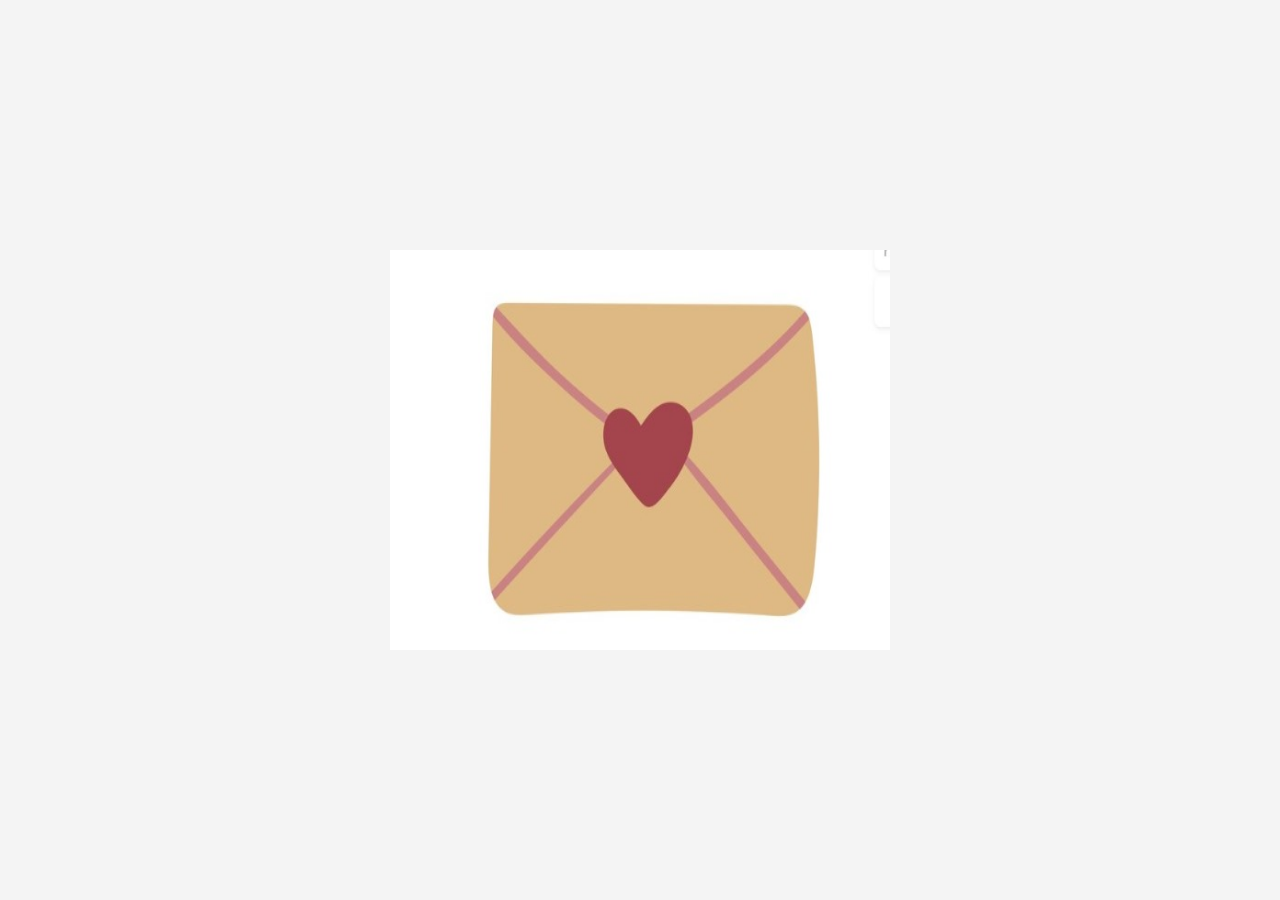
<file: index.html>
<!DOCTYPE html>
<html>
<head>
    <title>Sobre Mágico</title>
    <style>
        body {
            display: flex;
            justify-content: center;
            align-items: center;
            height: 100vh;
            margin: 0;
            background-color: #f4f4f4;
        }

        .sobre {
            width: 500px;
            height: 400px;
            cursor: pointer;
            transition: transform 0.3s ease-in-out;
        }

        .sobre:hover {
            transform: scale(1.1);
        }

        .carta {
            display: none;
            width: 300px;
            padding: 20px;
            background-color: #fff;
            border: 1px solid #ccc;
            border-radius: 8px;
            box-shadow: 0 4px 8px rgba(0, 0, 0, 0.1);
            text-align: center;
            font-family: 'Arial', sans-serif;
            font-size: 16px;
            line-height: 1.6;
        }

        .carta h2 {
            color: #333;
            margin-bottom: 10px;
        }

        .carta p {
            color: #555;
        }
    </style>
</head>
<body>
    <img id="sobreImg" class="sobre" src="img/sobre_cerrado.png.jpg" alt="Sobre Cerrado">
    <div id="cartaDiv" class="carta">
        <h2>Un Mensaje para Ti</h2>
        <p>En cada estrella que brilla en la noche,<br>encuentro un reflejo de tu alma.</p>
    </div>

    <script>
        const sobreImg = document.getElementById('sobreImg');
        const cartaDiv = document.getElementById('cartaDiv');

        sobreImg.addEventListener('click', () => {
 
            cartaDiv.style.display = 'block';
        });
    </script>
</body>
</html>
</file>
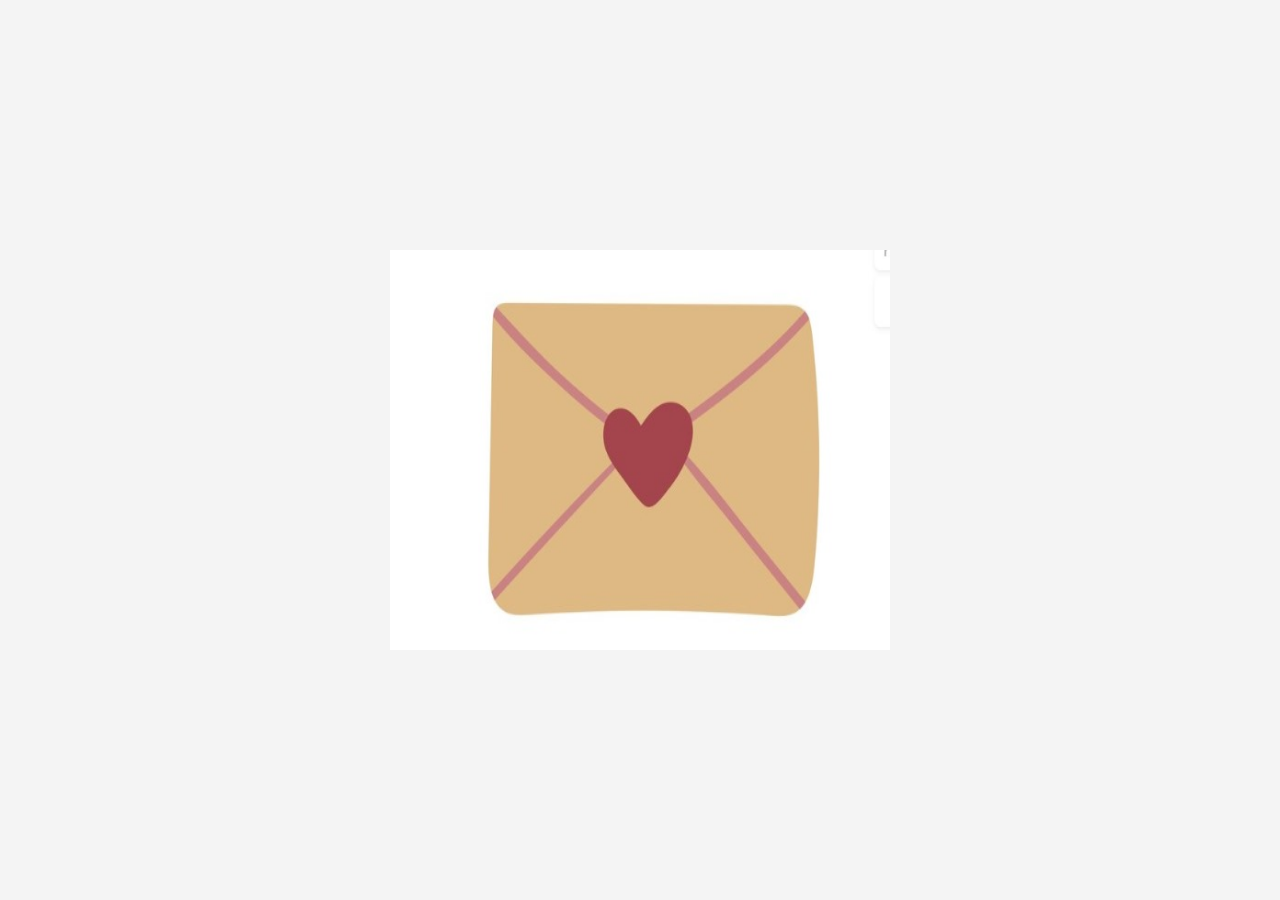
<file: index.html.html>
<!DOCTYPE html>
<html>
<head>
    <title>Sobre Mágico</title>
    <style>
        body {
            display: flex;
            justify-content: center;
            align-items: center;
            height: 100vh;
            margin: 0;
            background-color: #f4f4f4;
        }

        .sobre {
            width: 500px;
            height: 400px;
            cursor: pointer;
            transition: transform 0.3s ease-in-out;
        }

        .sobre:hover {
            transform: scale(1.1);
        }

        .carta {
            display: none;
            width: 300px;
            padding: 20px;
            background-color: #fff;
            border: 1px solid #ccc;
            border-radius: 8px;
            box-shadow: 0 4px 8px rgba(0, 0, 0, 0.1);
            text-align: center;
            font-family: 'Arial', sans-serif;
            font-size: 16px;
            line-height: 1.6;
        }

        .carta h2 {
            color: #333;
            margin-bottom: 10px;
        }

        .carta p {
            color: #555;
        }
    </style>
</head>
<body>
    <img id="sobreImg" class="sobre" src="img/sobre_cerrado.png.jpg" alt="Sobre Cerrado">
    <div id="cartaDiv" class="carta">
        <h2>Un Mensaje para Ti</h2>
        <p>En cada estrella que brilla en la noche,<br>encuentro un reflejo de tu alma.</p>
    </div>

    <script>
        const sobreImg = document.getElementById('sobreImg');
        const cartaDiv = document.getElementById('cartaDiv');

        sobreImg.addEventListener('click', () => {
 
            cartaDiv.style.display = 'block';
        });
    </script>
</body>
</html>
</file>
